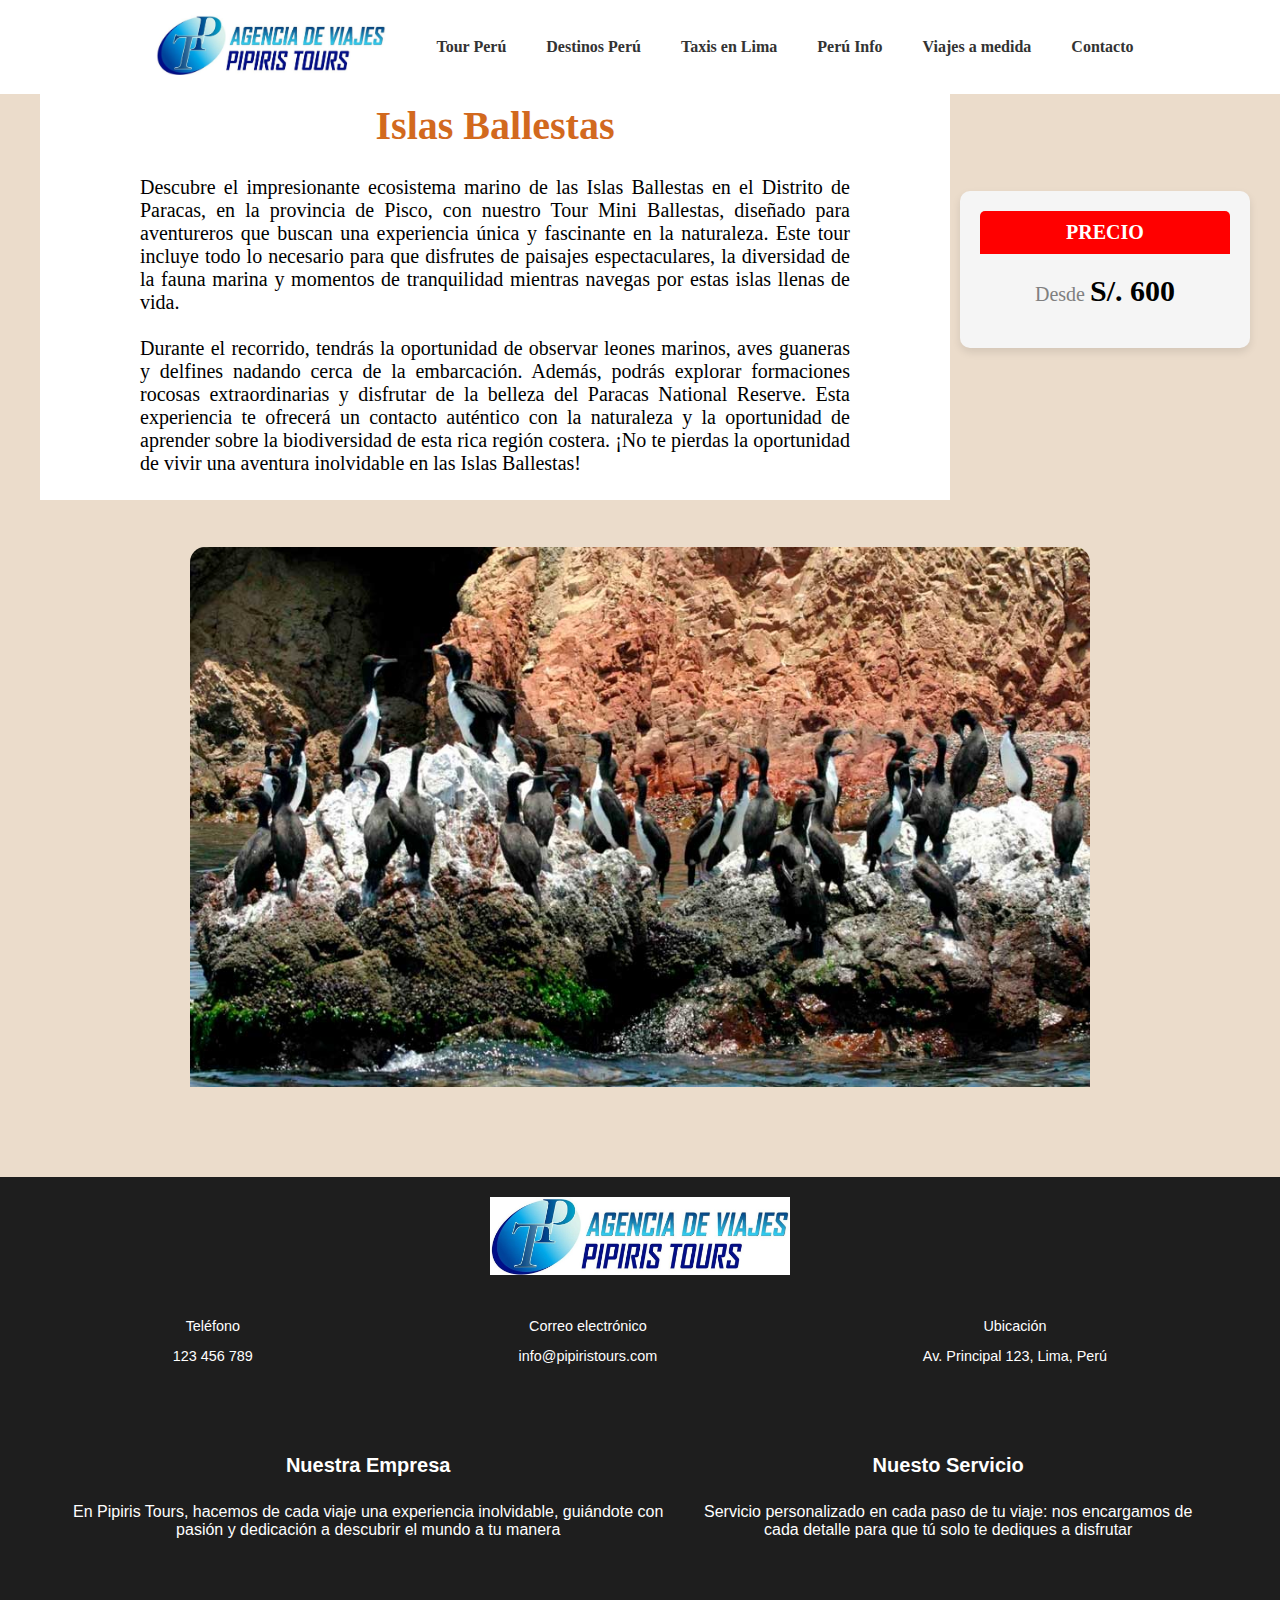
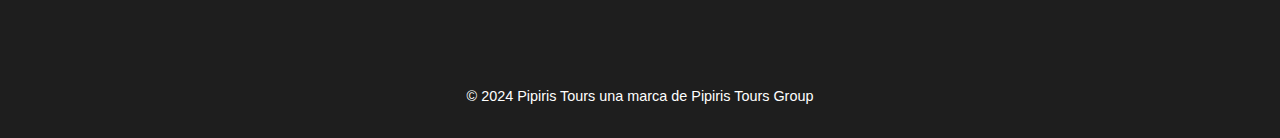
<file: PROYECTO/paquete1.html>
<!DOCTYPE html>
<html lang="en">
<head>
    <meta charset="UTF-8">
    <meta name="viewport" content="width=device-width, initial-scale=1.0">
    <title>Agencia de transporte Pipiris Tours</title>

    <link rel="shortcut icon" href="imagenes/LOGO SOLO EN PNG.png" type="image/x-icon">
    <link rel="stylesheet" href="CSS/styles.css">

    <!-- Añadir link a Font Awesome si necesitas los íconos -->
    <link rel="stylesheet" href="https://cdnjs.cloudflare.com/ajax/libs/font-awesome/6.0.0-beta3/css/all.min.css">
    <link rel="stylesheet" href="CSS/paquete1.css">
</head>
<body>  
    
     <!-- Cabecera con el menú y logo -->
     <header class="header-nav">
        <!-- Contenedor del logo y menú -->
        <div class="container">
            <div class="logo">
                <a href="index.html">
                    <img src="imagenes/LOGO-PIPIRIS.jpg" alt="Logo Pipiris" />
                </a>
            </div>
            <!-- Navegador del menú -->
            <nav class="nav-menu">
                <ul>
                    <li><a href="index.html">Tour Perú</a></li>
                    <li><a href="#">Destinos Perú</a></li>
                    <li><a href="#">Taxis en Lima</a></li>
                    <li><a href="#">Perú Info</a></li>
                    <li><a href="#">Viajes a medida</a></li>
                    <li><a href="#contacto">Contacto</a></li>
                </ul>
            </nav>
        </div>
    </header>



    <!---------destino-----------> 
    <section class="zona2" id="destino">
        <div>
            <div class="contenido">
                <div id="zona2P1">

                    <h1 id="titulo">Islas Ballestas </h1>
                    <p id="texto01">    
                        Descubre el impresionante ecosistema marino de las Islas Ballestas en el Distrito de Paracas, en la provincia de Pisco, con nuestro Tour Mini Ballestas, diseñado para aventureros que buscan una experiencia única y fascinante en la naturaleza. Este tour incluye todo lo necesario para que disfrutes de paisajes espectaculares, la diversidad de la fauna marina y momentos de tranquilidad mientras navegas por estas islas llenas de vida. <br><br>
                        Durante el recorrido, tendrás la oportunidad de observar leones marinos, aves guaneras y delfines nadando cerca de la embarcación. Además, podrás explorar formaciones rocosas extraordinarias y disfrutar de la belleza del Paracas National Reserve. Esta experiencia te ofrecerá un contacto auténtico con la naturaleza y la oportunidad de aprender sobre la biodiversidad de esta rica región costera. ¡No te pierdas la oportunidad de vivir una aventura inolvidable en las Islas Ballestas!
                    </p>
                </div>
                <div id="zona2P2">
                    <div class="oferta-especial">
                        <div class="oferta-header">
                            PRECIO
                        </div>
                        <div class="precio">
                            <p>Desde  <span>S/.  600</span></p>
                        </div>
                    </div>
                </div>
            </div>
            <div id="padreCarrusel">
                <div id="hijoCarrusel" class="slider">
                    <!--1 imagen-->
                    <section id="containerImg01" class="selectImg">
                        <img class="caru" src="imagenes/Islas-Ballestas-aves.jpg" alt="" width="900px">
                    </section>

                    <!--2 imagen-->
                    <section id="containerImg02" class="selectImg">
                        <img class="caru" src="imagenes/f3 (1).jpg" alt="" width="800px">   
                    </section>

                    <!--3 imagen-->
                    <section id="containerImg03" class="selectImg">
                        <img class="caru" src="imagenes/islas-ballestas-precios1212.jpg" alt="" width="800px">
                    </section>
                </div>
                <div id="btn-left"></div>
                <div id="btn-right"></div>
            </div>
        </div>
    </section>

    
<!-- piede sapata de la pagina-->
    <section class="zona4" id="contacto">
        <footer>
            <div class="containerLogoPie">
                <div class="logoPie">
                    <img src="imagenes/LOGO-PIPIRIS.jpg" alt="">
                </div>
                <div class="contactoPie">
                    <div>
                        <i class='bx bxs-phone'></i>
                        <span>Teléfono</span>
                        <p>123 456 789</p>
                    </div>
                    <div>
                        <i class='bx bxs-envelope'></i>
                        <span>Correo electrónico</span>
                        <p>info@pipiristours.com</p>
                    </div>
                    <div>
                        <i class='bx bxs-location-plus' ></i>
                        <span>Ubicación</span>
                        <p>Av. Principal 123, Lima, Perú</p>
                    </div>
                </div>
                <div class="pieLinks">
                    <div>
                        <h3>Nuestra Empresa</h3>
                        <p>En Pipiris Tours, hacemos de cada viaje una experiencia inolvidable, guiándote con pasión y dedicación a descubrir el mundo a tu manera</p>
                    </div>
                    <div>
                        <h3>Nuesto Servicio</h3>
                        <p>Servicio personalizado en cada paso de tu viaje: nos encargamos de cada detalle para que tú solo te dediques a disfrutar</p>
                    </div>
                </div>
                <div class="containerSocial">
                    <div class="pieSocial">
                        <a href="https://www.facebook.com/" target="_blank"><i class='bx bxl-facebook-square'></i></a>
                        <a href="https://www.instagram.com/" target="_blank"><i class='bx bxl-instagram-alt' ></i></a>
                        <a href="https://www.youtube.com/" target="_blank"><i class='bx bxl-youtube' ></i></a>
                        <a href="https://x.com/" target="_blank"><i class='bx bxs-x-square' ></i></a>
                    </div>
                </div>
                <div class="pie">
                    <p>© 2024 Pipiris Tours una marca de Pipiris Tours Group</p>
                </div> 
            </div>
        </footer>
    </section>
    <script src="java/java.js" defer></script>


    

</body>
</html>
</file>
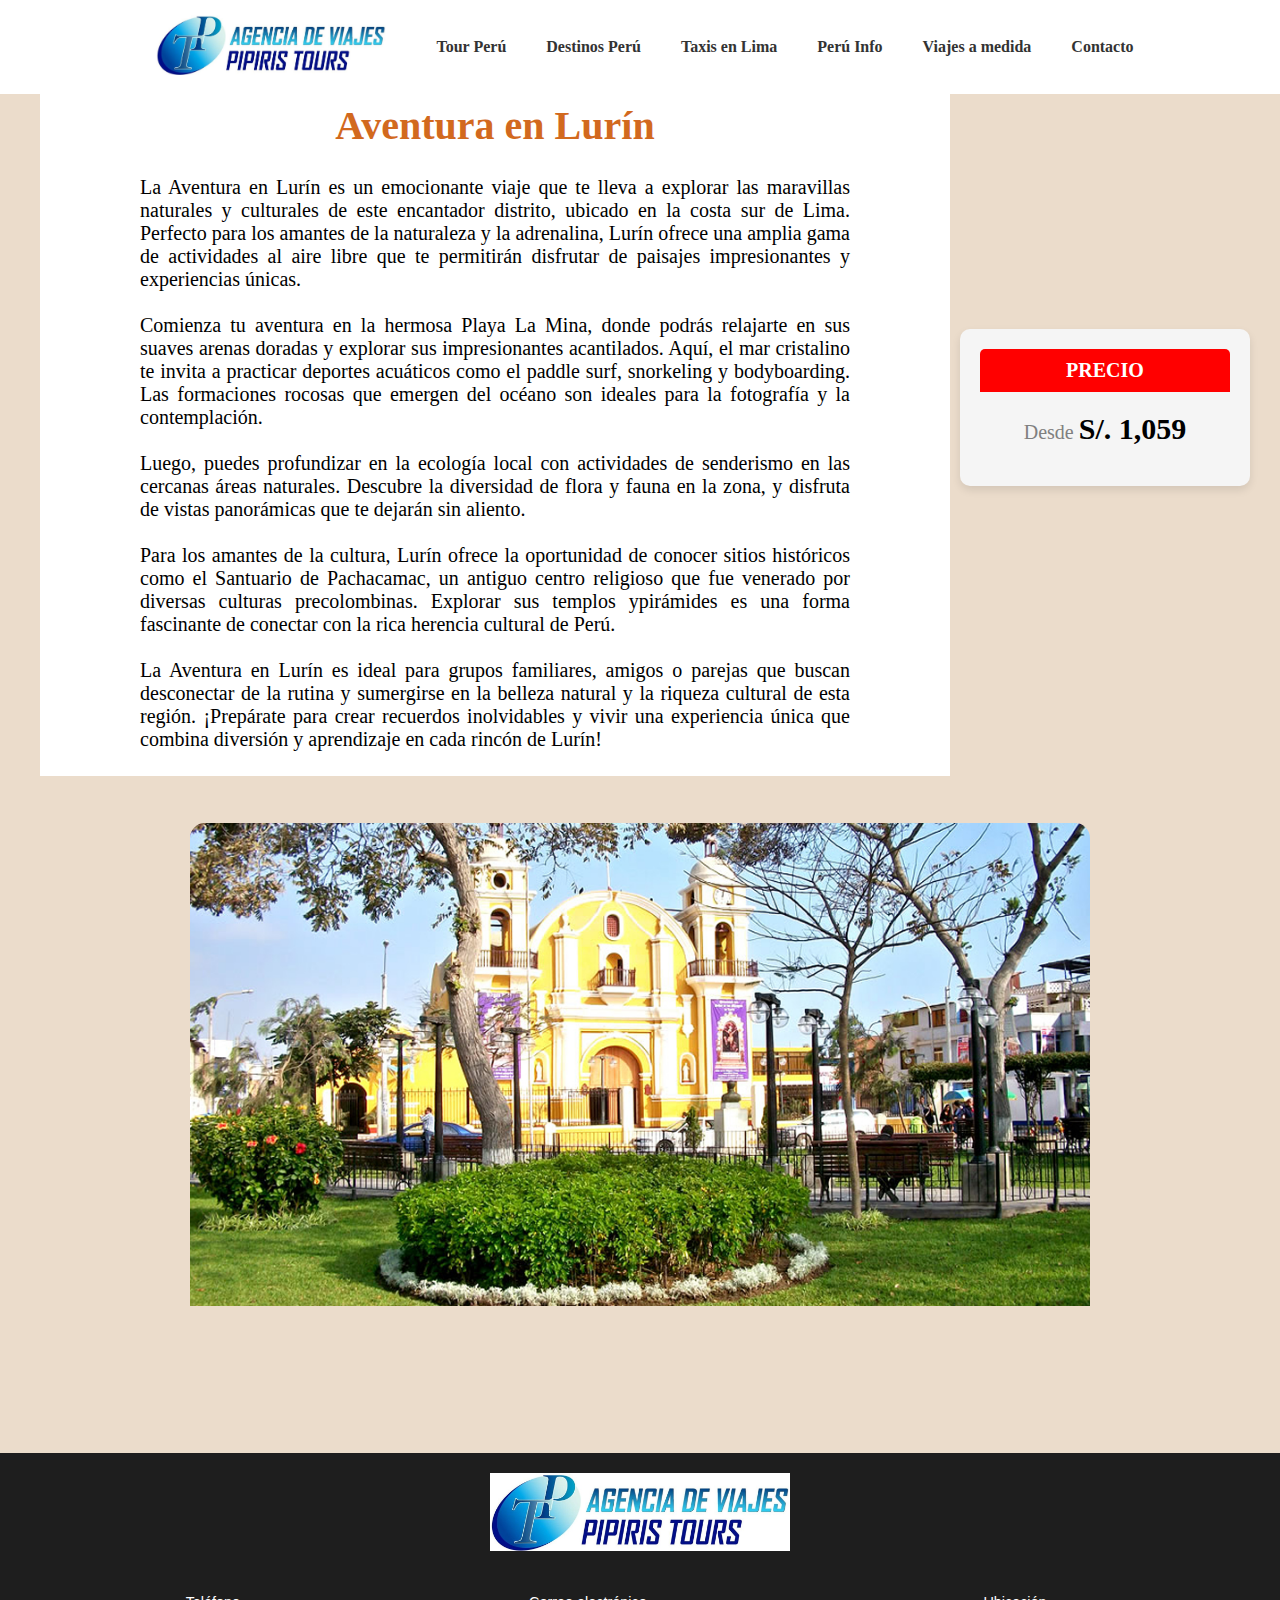
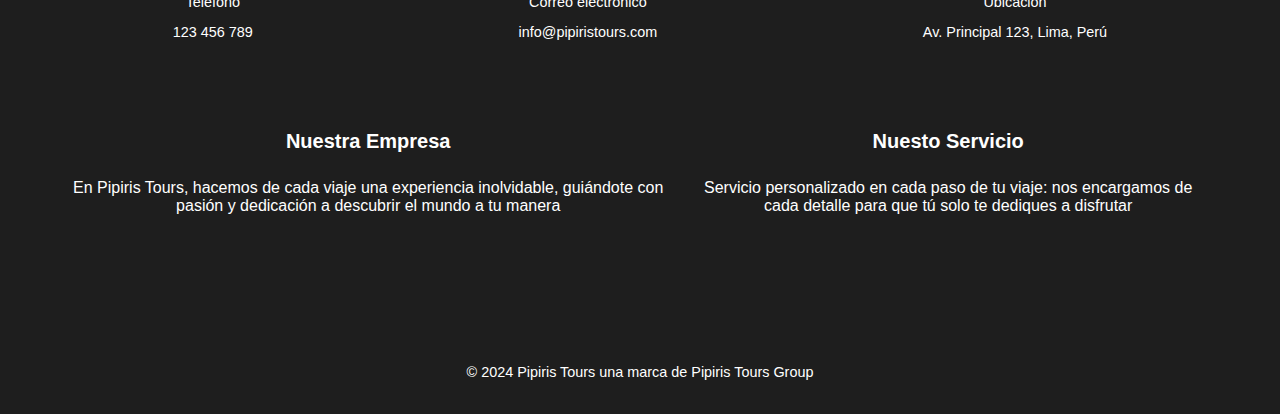
<file: PROYECTO/paquete3.html>
<!DOCTYPE html>
<html lang="en">
<head>
    <meta charset="UTF-8">
    <meta name="viewport" content="width=device-width, initial-scale=1.0">
    <title>Agencia de transporte Pipiris Tours</title>

    <link rel="shortcut icon" href="imagenes/LOGO SOLO EN PNG.png" type="image/x-icon">
    <link rel="stylesheet" href="CSS/styles.css">
    <link rel="stylesheet" href="CSS/paquete1.css">
    <!-- Añadir link a Font Awesome si necesitas los íconos -->
    <link rel="stylesheet" href="https://cdnjs.cloudflare.com/ajax/libs/font-awesome/6.0.0-beta3/css/all.min.css">
</head>
<body>
    <header class="header-nav">
        <!-- Contenedor del logo y menú -->
        <div class="container">
            <div class="logo">
                <a href="index.html">
                    <img src="imagenes/LOGO-PIPIRIS.jpg" alt="Logo Pipiris" />
                </a>
            </div>
            <!-- Navegador del menú -->
            <nav class="nav-menu">
                <ul>
                    <li><a href="index.html">Tour Perú</a></li>
                    <li><a href="#">Destinos Perú</a></li>
                    <li><a href="#">Taxis en Lima</a></li>
                    <li><a href="#">Perú Info</a></li>
                    <li><a href="#">Viajes a medida</a></li>    
                    <li><a href="#contacto">Contacto</a></li>
                </ul>
            </nav>
        </div>
    </header>

    <!---------destino-----------> 
    <section class="zona2" id="destino">
        <div>
            <div class="contenido">
                <div id="zona2P1">

                    <h1 id="titulo">Aventura en Lurín</h1>
                    <p id="texto01">
                        La Aventura en Lurín es un emocionante viaje que te lleva a explorar las maravillas naturales y culturales de este encantador distrito, ubicado en la costa sur de Lima. Perfecto para los amantes de la naturaleza y la adrenalina, Lurín ofrece una amplia gama de actividades al aire libre que te permitirán disfrutar de paisajes impresionantes y experiencias únicas. <br><br> Comienza tu aventura en la hermosa Playa La Mina, donde podrás relajarte en sus suaves arenas doradas y explorar sus impresionantes acantilados. Aquí, el mar cristalino te invita a practicar deportes acuáticos como el paddle surf, snorkeling y bodyboarding. Las formaciones rocosas que emergen del océano son ideales para la fotografía y la contemplación. <br><br> Luego, puedes profundizar en la ecología local con actividades de senderismo en las cercanas áreas naturales. Descubre la diversidad de flora y fauna en la zona, y disfruta de vistas panorámicas que te dejarán sin aliento. <br><br> Para los amantes de la cultura, Lurín ofrece la oportunidad de conocer sitios históricos como el Santuario de Pachacamac, un antiguo centro religioso que fue venerado por diversas culturas precolombinas. Explorar sus templos ypirámides es una forma fascinante de conectar con la rica herencia cultural de Perú. <br><br> La Aventura en Lurín es ideal para grupos familiares, amigos o parejas que buscan desconectar de la rutina y sumergirse en la belleza natural y la riqueza cultural de esta región. ¡Prepárate para crear recuerdos inolvidables y vivir una experiencia única que combina diversión y aprendizaje en cada rincón de Lurín!



                    </p>
                </div>
                <div id="zona2P2">
                    <div class="oferta-especial">
                        <div class="oferta-header">
                            PRECIO
                        </div>
                        <div class="precio">
                            <p>Desde  <span>S/.  1,059</span></p>
                        </div>
                    </div>
                </div>
            </div>
            <div id="padreCarrusel">
                <div id="hijoCarrusel" class="slider">
                    <!--1 imagen-->
                    <section id="containerImg01" class="selectImg">
                        <img class="caru" src="imagenes/catedral-san-pedro-lurin.jpg" alt="" width="900px">
                    </section>

                    <!--2 imagen-->
                    <section id="containerImg02" class="selectImg">
                        <img class="caru" src="imagenes/3PBCQJTLW5GNHFCV3JFDVOHEYI.jpg" alt="" width="800px">   
                    </section>

                    <!--3 imagen-->
                    <section id="containerImg03" class="selectImg">
                        <img class="caru" src="imagenes/11111111.png" alt="" width="800px">
                    </section>
                </div>
                <div id="btn-left"></div>
                <div id="btn-right"></div>
            </div>
        </div>
    </section>
    
<!-- piede sapata de la pagina-->
    <section class="zona4" id="contacto">
        <footer>
            <div class="containerLogoPie">
                <div class="logoPie">
                    <img src="imagenes/LOGO-PIPIRIS.jpg" alt="">
                </div>
                <div class="contactoPie">
                    <div>
                        <i class='bx bxs-phone'></i>
                        <span>Teléfono</span>
                        <p>123 456 789</p>
                    </div>
                    <div>
                        <i class='bx bxs-envelope'></i>
                        <span>Correo electrónico</span>
                        <p>info@pipiristours.com</p>
                    </div>
                    <div>
                        <i class='bx bxs-location-plus' ></i>
                        <span>Ubicación</span>
                        <p>Av. Principal 123, Lima, Perú</p>
                    </div>
                </div>
                <div class="pieLinks">
                    <div>
                        <h3>Nuestra Empresa</h3>
                        <p>En Pipiris Tours, hacemos de cada viaje una experiencia inolvidable, guiándote con pasión y dedicación a descubrir el mundo a tu manera</p>
                    </div>
                    <div>
                        <h3>Nuesto Servicio</h3>
                        <p>Servicio personalizado en cada paso de tu viaje: nos encargamos de cada detalle para que tú solo te dediques a disfrutar</p>
                    </div>
                </div>
                <div class="containerSocial">
                    <div class="pieSocial">
                        <a href="https://www.facebook.com/" target="_blank"><i class='bx bxl-facebook-square'></i></a>
                        <a href="https://www.instagram.com/" target="_blank"><i class='bx bxl-instagram-alt' ></i></a>
                        <a href="https://www.youtube.com/" target="_blank"><i class='bx bxl-youtube' ></i></a>
                        <a href="https://x.com/" target="_blank"><i class='bx bxs-x-square' ></i></a>
                    </div>
                </div>
                <div class="pie">
                    <p>© 2024 Pipiris Tours una marca de Pipiris Tours Group</p>
                </div> 
            </div>
        </footer>
    </section>
    <script src="java/java.js" defer></script>


</body>
</html>
</file>
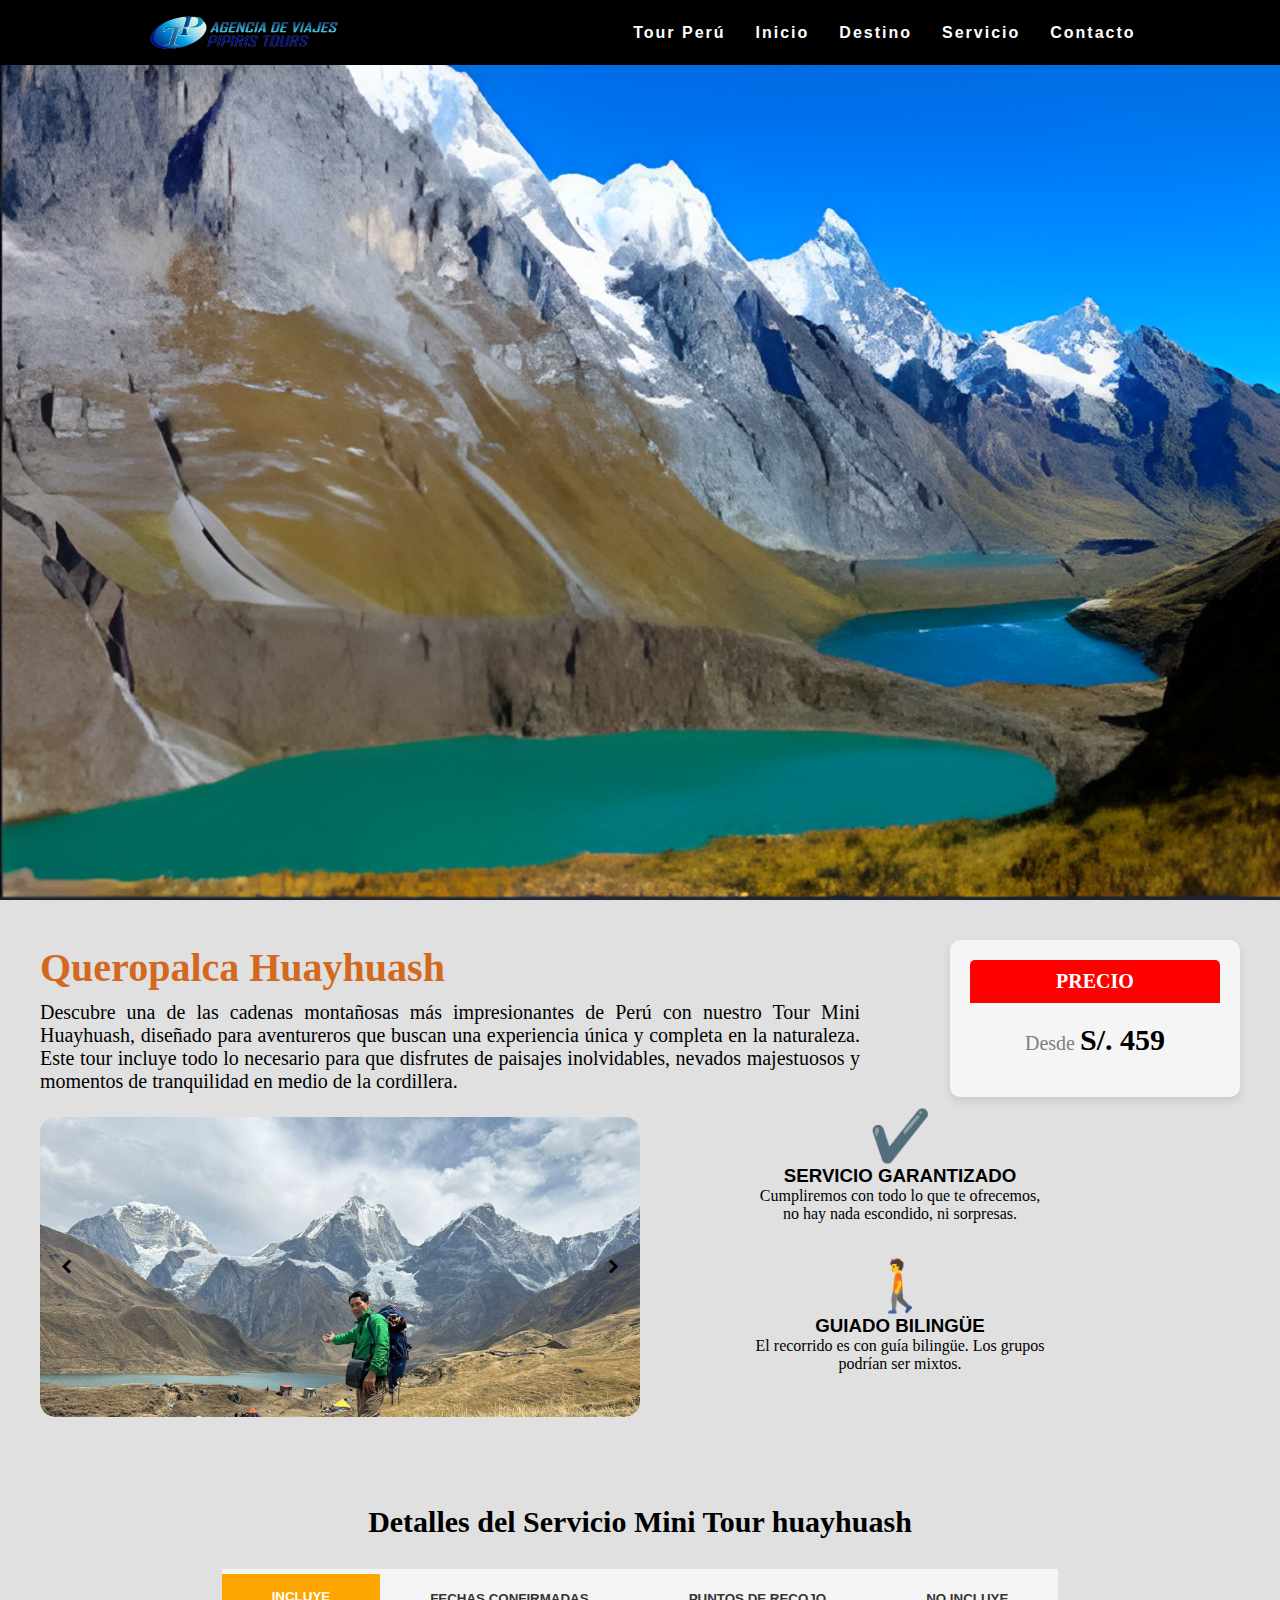
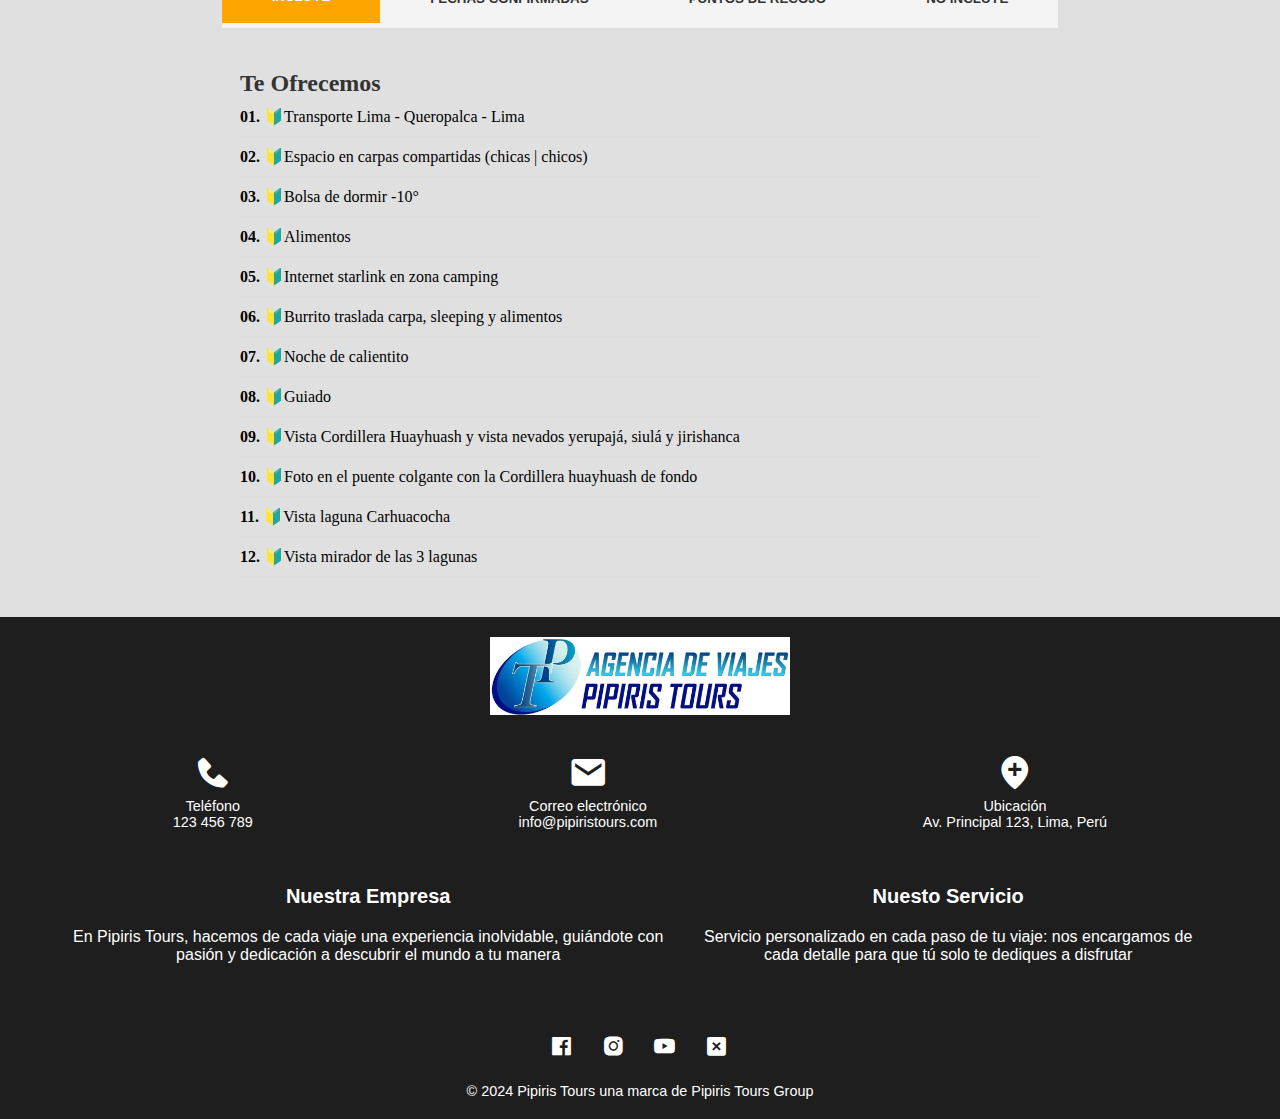
<file: PROYECTO/paquete4.html>
<!DOCTYPE html>
<html lang="en">
<head>
    <meta charset="UTF-8">
    <meta name="viewport" content="width=device-width, initial-scale=1.0">
    <title>Pipiris Tours</title>
    <link rel="stylesheet" href="CSS/paquete4.css">
    <link href='https://unpkg.com/boxicons@2.1.4/css/boxicons.min.css' rel='stylesheet'>
    <link rel="shortcut icon" href="imagenes/favicon.png" type="image/x-icon">
</head>
<body>
    <header>
        <img  id="logo" src="imagenes/logo.png" alt="">
        <nav>
            <ul>
                <li><a href="index.html">Tour Perú</a></li>
                <li><a href="#inicio">Inicio</a></li>
                <li><a href="#destino">Destino</a></li>
                <li><a href="#servicio">Servicio</a></li>
                <li><a href="#contacto">Contacto</a></li>
            </ul>
        </nav>
    </header>

    
    <section class="zona1" id="inicio">
    </section>
    <section class="zona2" id="destino">
        <div>
            <div class="contenido">
                <div id="zona2P1">
                    <h1 id="titulo">Queropalca  Huayhuash</h1>
                    <p id="texto01">Descubre una de las cadenas montañosas más impresionantes de Perú con nuestro Tour Mini Huayhuash, diseñado para aventureros que buscan una experiencia única y completa en la naturaleza. Este tour incluye todo lo necesario para que disfrutes de paisajes inolvidables, nevados majestuosos y momentos de tranquilidad en medio de la cordillera.</p>
                </div>
                <br>
                <div id="zona2P2">
                    <div class="oferta-especial">
                        <div class="oferta-header">
                            PRECIO
                        </div>
                        <div class="precio">
                            <p>Desde  <span>S/.  459</span></p>
                        </div>
                    </div>
                </div>
            </div>
            <div id="contenido2">
                <div id="padreCarrusel">
                    <div id="hijoCarrusel" class="slider">
                        <!--1 imagen-->
                        <section id="containerImg01" class="selectImg">
                            <img class="caru" src="imagenes/carrusel01.jpg" alt="">
                        </section>

                        <!--2 imagen-->
                        <section id="containerImg02" class="selectImg">
                            <img class="caru" src="imagenes/carrusel02.jpg" alt="">
                        </section>

                        <!--3 imagen-->
                        <section id="containerImg03" class="selectImg">
                            <img class="caru" src="imagenes/carrusel05.jpg" alt="">
                        </section>
                    </div>
                    <div id="btn-left"><i class='bx bxs-chevron-left'></i></div>
                    <div id="btn-right"><i class='bx bxs-chevron-right'></i></div>
                </div>
                <section id="Garantia">
                    <div class="containerGarantia">
                            <div class="iconoGarantia">✔️</div>
                            <h3>SERVICIO GARANTIZADO</h3>
                            <p>Cumpliremos con todo lo que te ofrecemos, no hay nada escondido, ni sorpresas.</p>
                    </div>
                    <div class="containerGarantia">
                        <div class="iconoGarantia">🚶</div>
                        <h3>GUIADO BILINGÜE</h3>
                        <p>El recorrido es con guía bilingüe. Los grupos podrían ser mixtos.</p>
                    </div>
                </section>
            </div>
        </div>
    </section>
    <br>
    <section class="zona3" id="servicio">
        <h1>Detalles del Servicio Mini Tour huayhuash</h1>
        <div class="center-container">
            <div class="tab-container">
                <button class="tab-button active" data-target="program">INCLUYE</button>
                <button class="tab-button" data-target="includes">FECHAS CONFIRMADAS</button>
                <button class="tab-button" data-target="prices">PUNTOS DE RECOJO</button>
                <button class="tab-button" data-target="bring">NO INCLUYE</button>
            </div>
        </div>
        <div class="tab-content" id="program">
            <h2>Te Ofrecemos</h2>
            <div class="day">
                <p><strong>01.</strong> 🔰Transporte Lima - Queropalca - Lima</p>
            </div>
            <div class="day">
                <p><strong>02.</strong> 🔰Espacio en carpas compartidas (chicas | chicos)</p>
            </div>
            <div class="day">
                <p><strong>03.</strong> 🔰Bolsa de dormir -10°</p>
            </div>
            <div class="day">
                <p><strong>04.</strong> 🔰Alimentos</p>
            </div>
            <div class="day">
                <p><strong>05.</strong> 🔰Internet starlink en zona camping</p>
            </div>
            <div class="day">
                <p><strong>06.</strong> 🔰Burrito traslada carpa, sleeping y alimentos</p>
            </div>
            <div class="day">
                <p><strong>07.</strong> 🔰Noche de calientito</p>
            </div>
            <div class="day">
                <p><strong>08.</strong> 🔰Guiado</p>
            </div>
            <div class="day">
                <p><strong>09.</strong> 🔰Vista Cordillera Huayhuash y vista nevados yerupajá, siulá y jirishanca</p>
            </div>
            <div class="day">
                <p><strong>10.</strong> 🔰Foto en el puente colgante con la Cordillera huayhuash de fondo</p>
            </div>
            <div class="day">
                <p><strong>11.</strong> 🔰Vista laguna Carhuacocha</p>
            </div>
            <div class="day">
                <p><strong>12.</strong> 🔰Vista mirador de las 3 lagunas</p>
            </div>
        </div>
        <div class="tab-content" id="includes" style="display: none;">
            <h2>Fechas Disponibles</h2>
            <div class="day">
                <p><strong>01.</strong> 📆26+27 Octubre</p>
            </div>
            <div class="day">
                <p><strong>02.</strong> 📆01+02 Noviembre</p>
            </div>
            <div class="day">
                <p><strong>03.</strong> 📆02+03 Noviembre</p>
            </div>
            <div class="day">
                <p><strong>04.</strong> 📆09+10 Noviembre</p>
            </div>

        </div>
        <div class="tab-content" id="prices" style="display: none;">
            <h2>Te Recogemos</h2>
            <div class="day">
                <p><strong>01.</strong> 🟣Rambla San Borja (09:30 pm)</p>
            </div>
            <div class="day">
                <p><strong>02.</strong> 🟣Plaza Norte (10:30 pm)</p>
            </div>
        </div>
        <div class="tab-content" id="bring" style="display: none;">
            <h2>No Ofrecemos</h2>
            <div class="day">
                <p><strong>01.</strong> ❌Tickets de ingreso</p>
            </div>
            <div class="day">
                <p><strong>02.</strong> ❌gastos personales</p>
            </div>
            <div class="day">
                <p><strong>03.</strong> ❌otros no mencionados</p>
            </div>
        </div>
    </section>
    
    <section class="zona4" id="contacto">
        <footer>
            <div class="containerLogoPie">
                <div class="logoPie">
                    <img src="imagenes/LOGO-PIPIRIS.jpg" alt="">
                </div>
                <div class="contactoPie">
                    <div>
                        <i class='bx bxs-phone'></i>
                        <span>Teléfono</span>
                        <p>123 456 789</p>
                    </div>
                    <div>
                        <i class='bx bxs-envelope'></i>
                        <span>Correo electrónico</span>
                        <p>info@pipiristours.com</p>
                    </div>
                    <div>
                        <i class='bx bxs-location-plus' ></i>
                        <span>Ubicación</span>
                        <p>Av. Principal 123, Lima, Perú</p>
                    </div>
                </div>
                <div class="pieLinks">
                    <div>
                        <h3>Nuestra Empresa</h3>
                        <p>En Pipiris Tours, hacemos de cada viaje una experiencia inolvidable, guiándote con pasión y dedicación a descubrir el mundo a tu manera</p>
                    </div>
                    <div>
                        <h3>Nuesto Servicio</h3>
                        <p>Servicio personalizado en cada paso de tu viaje: nos encargamos de cada detalle para que tú solo te dediques a disfrutar</p>
                    </div>
                </div>
                <div class="containerSocial">
                    <div class="pieSocial">
                        <a href="https://www.facebook.com/" target="_blank"><i class='bx bxl-facebook-square'></i></a>
                        <a href="https://www.instagram.com/" target="_blank"><i class='bx bxl-instagram-alt' ></i></a>
                        <a href="https://www.youtube.com/" target="_blank"><i class='bx bxl-youtube' ></i></a>
                        <a href="https://x.com/" target="_blank"><i class='bx bxs-x-square' ></i></a>
                    </div>
                </div>
                <div class="pie">
                    <p>© 2024 Pipiris Tours una marca de Pipiris Tours Group</p>
                </div> 
            </div>
        </footer>
    </section>

    <script src="java/java.js" defer></script>
</body>
</html>
</file>
<file: PROYECTO/CSS/paquete1.css>
.zona2{
    padding: 20px;
    margin: 10px;
   
}
.contenido {
    display: flex;
    justify-content: space-between; 
    align-items: center; 
}
body{
    background-color: rgb(235, 220, 203);
}
#zona2P1 {
    flex: 1;    
    background-color: white;
    padding: 5px 100px;
    margin: 10px;

}   
#titulo{
    text-align: center;
    font-size: 40px;
    color: chocolate;
    padding-top: 30px;
}
#texto01{
    text-align: justify;
    font-size: 20px;
    margin-top: 10px;
}
#zona2P2 {
    flex: 0 0 auto; 
}
.oferta-especial {
    background-color: whitesmoke;
    border-radius: 10px;
    box-shadow: 0 4px 8px rgba(0, 0, 0, 0.1);
    width: 250px;
    text-align: center;
    padding: 20px;
}
.oferta-header {
    background-color: red;
    color: white;
    font-weight: bold;
    font-size: 20px;
    padding: 10px;
    border-radius: 5px 5px 0 0;
}
.precio p {
    font-size: 20px;
    color: gray;
    margin: 20px 0;
}
.precio span {
    font-size: 30px;
    font-weight: bold;
    color: black;
}
/*Container carrusel*/
#padreCarrusel{
    width: 900px;
    height: 600px;
    border-radius: 15px;
    overflow: hidden;
    margin: 0 auto;
    margin-top: 37px;
    position: relative;
}
/*Carruseles*/
#hijoCarrusel{ 
    width: 300%;
    height: 100%;
    display: flex;
}
#containerImg01, #containerImg02, #containerImg03{
    width: calc(100% / 3);
    height: 100%;
}
#btn-left, #btn-right{
    display: flex;
    position: absolute;
    top: 50%;
    font-size: 1.5rem;
    background-color: transparent;
    border-radius: 50%;
    padding: 5px;
    font-weight: 600;
    cursor: pointer;
    color: black;
    transform: translate(0, -50%);
    transition: .5s ease;
    user-select: none;
}
#btn-left:hover, #btn-right:hover{
    background-color: darkslategray;
    color: white;
}

#btn-right{
    right: 10px;
}
#btn-left{
    left: 10px;
}
</file>
<file: PROYECTO/CSS/paquete4.css>
*{
    margin: 0;
    padding: 0;
}
body{
    background-color: #E0E0E0;
}
html{
    scroll-behavior: smooth;
}
header{
    position: fixed;
    top: 0;
    left: 0;
    width: 100%;
    display: flex;
    justify-content: space-around;
    transition: 0.7s;
    padding: 15px 10px;
    z-index: 10;
    background-color: black;
}
header.abajo{
    background: white;
    padding: 15px 20px;
}
nav{
    display: flex;
    justify-content: center;
    align-items: center;
}
ul{
    position: relative;
    display: flex;
    justify-content: center;
    align-items: center;
}
li{
    list-style: none;
}
a{
    position: relative;
    font-family: Helvetica;
    margin: 0px 15px;
    text-decoration: none;
    color: white;
    letter-spacing: 2px;
    font-weight: 600;
    transition: 0.7s;
}
.zona1{
    position: relative;
    width: 100%;
    height: 100vh;
    background: url('../imagenes/PORTADA.png');
    background-size: cover;
    display: flex;
    justify-content: center;
    align-items: center;

}
header.abajo a{
    color: black;
}
#logo{
    width: 190px;
    height: 35px;
}
#titulo{
    font-size: 40px;
    color: chocolate;
}
.zona2{
    padding: 20px;
    margin: 20px;
}
.oferta-especial {
    background-color: whitesmoke;
    border-radius: 10px;
    box-shadow: 0 4px 8px rgba(0, 0, 0, 0.1);
    width: 250px;
    text-align: center;
    padding: 20px;
}
.oferta-header {
    background-color: red;
    color: white;
    font-weight: bold;
    font-size: 20px;
    padding: 10px;
    border-radius: 5px 5px 0 0;
}

.precio p {
    font-size: 20px;
    color: gray;
    margin: 20px 0;
}

.precio span {
    font-size: 30px;
    font-weight: bold;
    color: black;
}
#zona2P1 {
    flex: 1;
    margin-right: 90px;

}
#zona2P2 {
    flex: 0 auto;
}
.contenido {
    display: flex;
    justify-content: space-between; 
    align-items: center;
}
#texto01{
    text-align: justify;
    font-size: 20px;
    margin-top: 10px;
}

#padreCarrusel{
    width: 600px;
    height: 300px;
    border-radius: 15px;
    overflow: hidden;

    margin-top: 20px;
    position: relative;
}

#hijoCarrusel{ 
    width: 300%;
    height: 100%;
    display: flex;
}
.caru{
    width: 600px;
    height: 100%;
    object-fit: cover;
    border-radius: 15px;

  
}

#containerImg01, #containerImg02, #containerImg03{
    width: calc(100% / 3);
    height: 100%;
}
#btn-left, #btn-right{
    display: flex;
    position: absolute;
    top: 50%;
    font-size: 1.5rem;
    background-color: transparent;
    border-radius: 50%;
    padding: 5px;
    font-weight: 600;
    cursor: pointer;
    color: black;
    transform: translate(0, -50%);
    transition: .5s ease;
    user-select: none;
}
#btn-left:hover, #btn-right:hover{
    background-color: darkslategray;
    color: white;
}


#btn-left{
    left: 10px;
}
#btn-right{
    right: 10px;
}
#contenido2{
    display: flex;
}
#Garantia{
   height: 300px;
   margin: 10px;
   text-align: center;
}
.containerGarantia{
    height: 150px;
}
.containerGarantia p{
    width: 300px;
    text-align: center;
    margin: 0px 100px 10px 100px;
}
.containerGarantia h3{
    font-family: Arial, sans-serif;
    text-align: center;
}
.iconoGarantia{
    font-size: 50px;
}
.zona3 h1{
    text-align: center;
    padding: 30px 0;
    font-size: 30px;
}
.center-container {
    display: flex;
    justify-content: center;
}
.tab-container {
    display: inline-flex;
    background-color: #f4f4f4;
    border-bottom: 2px solid #ddd;
    padding: 5px 0;
}

.tab-button {
    padding: 15px 50px;
    cursor: pointer;
    color: #333;
    font-weight: bold;
    background: none;
    border: none;
    outline: none;
}

.tab-button.active {
    background-color: #FFA500;
    color: #fff;
    border-bottom: 4px solid #FFA500;
}

.tab-content {
    max-width: 800px;
    margin: 20px auto;
    padding: 20px;
    display: none;
}

.tab-content h2 {
    color: #333;
}

.day {
    display: flex;
    align-items: center;
    padding: 10px 0;
    border-bottom: 1px solid #ddd;
}

.icon {
    color: orange;
    margin-right: 10px;
    font-size: 20px;
}
#hola:hover{
    color: red;
}
#hola{
    color: black;
    font-size: 30px;
}
footer{
    background-color: #1e1e1e;
    color: #ffffff;
    padding: 20px 0;
    font-family: Arial, sans-serif;
}
.containerLogoPie{
    max-width: 1200px;
    margin: 0 auto;
    display: flex;
    flex-wrap: wrap;
    justify-content: space-between;
    gap: 20px;
}
.logoPie{
    flex-basis: 100%;
    text-align: center;
    font-size: 0.9rem;
}
.pie{
    flex-basis: 100%;
    text-align: center;
    font-size: 0.9rem;
}
.logoPie img{
    width: 300px;
}
.contactoPie{
    display: flex;
    flex-basis: 100%;
    justify-content: space-around;
    margin-top: 15px;
}
.contactoPie div{
    text-align: center;
    font-size: 0.9rem;
}
.contactoPie i{
    display: block;
    font-size: 40px;
    margin-bottom: 5px;
}
.pieLinks{
    display: flex;
    flex-basis: 100%;
    justify-content: space-between;
    margin-top: 15px;
    padding: 20px;
}
.pieLinks h3{
    color: #ffffff;
    font-size: 1rem;
    margin-bottom: 10px;
    text-align: center;
    font-size: 20px;
}
.pieLinks p{
    text-align: center;
    padding: 10px;
}
.containerSocial{
    margin: 0 auto;
}
.pieSocial{
    margin-top: 20px;

}
.pieSocial a{
    color: white;
    margin: 0 10px;
    font-size: 25px;
}
.pieSocial a:hover{
    color: lightseagreen;
}
</file>
<file: PROYECTO/CSS/styles.css>
/* Reset de márgenes y padding */
html, body {
    margin: 0;
    padding: 0;
    width: 100%;
    overflow-x: hidden;
    background-color: rgb(235, 220, 203);
}


/* Estilos de la cabecera */
.header-nav {
    position: fixed;
    top: 0;
    left: 0;
    width: 100%;
    display: flex;
    justify-content: space-around;
    transition: 0.7s;
    padding: 15px 10px;
    z-index: 10;
    background-color: white;
}

.container {
    display: flex;
    justify-content: space-between;
    align-items: center;
    max-width: 1200px;
    margin: 0 auto;
    padding: 0 20px;
}

.logo img {
    height: 60px;
}

.nav-menu ul {
    list-style: none;
    display: flex;
    gap: 20px;
    position: relative;
    position: relative;
    display: flex;
}
li{
    list-style: none;
}

.nav-menu ul li a {
    text-decoration: none;
    color: #333;
    font-weight: bold;
    padding: 10px;  
}

.nav-menu ul li a:hover {
    color: #ff7f00;
}


/* Ajustes de pantalla pequeña */
@media (max-width: 768px) {
    .nav-menu ul {
        flex-direction: column;
        text-align: center;
    }

    .logo img {
        height: 40px;
    }
}

/* Banner */
.banner_portada {
    width: 100vw;
    height: 85vh;
    background-image: url('../imagenes/kriss-4vshGb2OXOY-unsplash.jpg');
    background-size: cover;
    background-position: center;
    display: flex;
    align-items: center;
    justify-content: center;
    position: relative;
}

.banner_content {
    text-align: center;
    color: white;
    padding: 20px;
    animation: fadeIn 2s ease-in-out;
}

.banner_content h2 {
    font-size: 2em;
    margin: 0;
}

.banner_content h1 {
    font-size: 3em;
    margin: 0.5em 0;
}

.banner_content p {
    font-size: 1.2em;
}

/* Animación de aparición */
@keyframes fadeIn {
    from { opacity: 0; }
    to { opacity: 1; }
}

/* Ajustes responsivos del banner */
@media (max-width: 768px) {
    .banner_content h2 { font-size: 1.5em; }
    .banner_content h1 { font-size: 2em; }
    .banner_content p { font-size: 1em; }
}

/* Contenedor principal de la página */
.contenedor-principal {
    max-width: 1200px;
    margin: 10px auto;
    padding: 5px;
    background-color: #ffffff;
    text-align: center;
}

.contenedor-principal h2 {
    font-size: 2em;
    color: #333;
    font-weight: bold;
    margin-bottom: 20px;
    text-transform: uppercase;
}

.contenedor-principal p {
    font-size: 1.2em;
    color: #000000;
    line-height: 1.6;
    text-align: justify;
}

/* Sección de paquetes más recorridos */
.paquetes-recorridos {
    margin: 50px auto;
    padding: 20px;
}

.paquetes-recorridos h2 {
    font-size: 2.5em;
    color: #333;
    margin-bottom: 40px;
    font-weight: bold;
    text-transform: uppercase;
}

/* Contenedor de las tarjetas */
.tarjetas-paquetes {
    display: flex;
    flex-wrap: wrap;
    justify-content: center; /* Centra las tarjetas */
    gap: 20px;
    padding: 20px;
}

/* Estilo de cada tarjeta */
.tarjeta {
    width: 300px;
    background-color: #fff;
    border-radius: 15px;
    overflow: hidden;
    position: relative;
    transition: background-color 0.3s ease, box-shadow 0.3s ease;
    box-shadow: 0px 4px 8px rgba(0, 0, 0, 0.2);
}

/* Imagen dentro de la tarjeta */
.tarjeta img {
    width: 100%;
    height: auto;
    transition: opacity 0.3s ease;
}

/* Descripción de la tarjeta */
.descripcion-paquete {
    padding: 15px;
    background-color: #f9f9f9;
}

.descripcion-paquete h3, .descripcion-paquete p {
    margin: 0;
    padding: 5px 0;
    color: #333;
}

/* Contenido de hover */
.hover-texto {
    position: absolute;
    top: 0;
    left: 0;
    width: 100%;
    height: 100%;
    background-color: rgba(255, 127, 0, 0.9);
    color: white;
    display: flex;
    flex-direction: column;
    align-items: center;
    justify-content: center;
    font-size: 1.2em;
    opacity: 0;
    transition: opacity 0.3s ease;
    gap: 10px;
    text-align: center;
    padding: 15px;
}

/* Icono en hover */
.hover-texto i {
    font-size: 1.5em;
}

/* Imagen adicional en hover */
.hover-texto .hover-img {
    width: 80px;
    height: auto;
    border-radius: 10px;
    margin-top: 10px;
}

/* Párrafo adicional en hover */
.hover-texto .hover-parrafo {
    font-size: 1em;
    margin-top: 5px;
}

/* Mostrar contenido hover */
.tarjeta:hover .hover-texto {
    opacity: 1;
}

/* Ocultar imagen y descripción en hover */
.tarjeta:hover img,
.tarjeta:hover .descripcion-paquete {
    opacity: 0;
}

/* Ajustes de tarjetas para pantallas pequeñas */
@media (max-width: 768px) {
    .tarjeta {
        width: 90%;  /* Tarjetas ocupan el 90% del ancho en pantallas pequeñas */
    }
}



/*--- -----todo esto es pie de pagina--------*/
footer{
    background-color: #1e1e1e;
    color: #ffffff;
    padding: 20px 0;
    font-family: Arial, sans-serif;
}
.containerLogoPie{
    max-width: 1200px;
    margin: 0 auto;
    display: flex;
    flex-wrap: wrap;
    justify-content: space-between;
    gap: 20px;
}

.contactoPie{
    display: flex;
    flex-basis: 100%;
    justify-content: space-around;
    margin-top: 15px;
}
.logoPie{
    flex-basis: 100%;
    text-align: center;
    font-size: 0.9rem;
}
.pie{
    flex-basis: 100%;
    text-align: center;
    font-size: 0.9rem;
}
.logoPie img{
    width: 300px;
}
.contactoPie{
    display: flex;
    flex-basis: 100%;
    justify-content: space-around;
    margin-top: 15px;
}
.contactoPie div{
    text-align: center;
    font-size: 0.9rem;
}
.contactoPie i{
    display: block;
    font-size: 40px;
    margin-bottom: 5px;
}
.pieLinks{
    display: flex;
    flex-basis: 100%;
    justify-content: space-between;
    margin-top: 15px;
    padding: 20px;
}
.pieLinks h3{
    color: #ffffff;
    font-size: 1rem;
    margin-bottom: 10px;
    text-align: center;
    font-size: 20px;
}
.pieLinks p{
    text-align: center;
    padding: 10px;
}
.containerSocial{
    margin: 0 auto;
}
.pieSocial{
    margin-top: 20px;

}
.pieSocial a{
    color: white;
    margin: 0 10px;
    font-size: 25px;
}
.pieSocial a:hover{
    color: lightseagreen;
}
</file>
